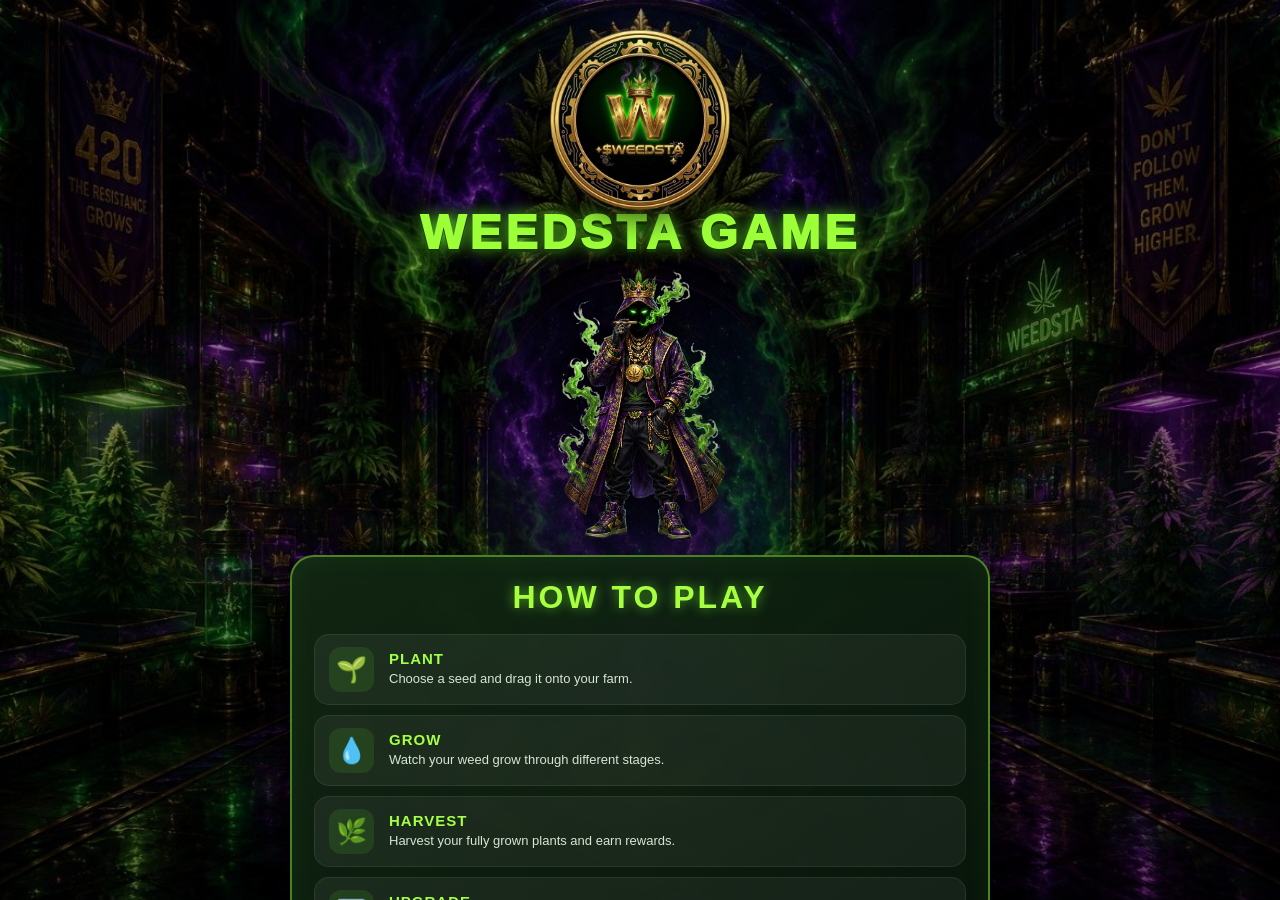
<file: index.html>
<!DOCTYPE html>
<html lang="en">
<head>
    <meta charset="UTF-8">
    <meta name="viewport" content="width=device-width, initial-scale=1.0">
    <title>Weedsta Game</title>
    <link rel="stylesheet" href="style.css">
</head>

<body>

    <div class="start-screen">

        <!-- Background -->
        <div class="background"></div>

        <!-- Dark overlay -->
        <div class="overlay"></div>

        <!-- Main content -->
        <main class="content">

            <!-- Game logo -->
            <img src="logo.png" class="logo" alt="Weedsta">

            <!-- Game title -->
            <h1>WEEDSTA GAME</h1>

            <!-- Character -->
            <img src="character.png" class="character" alt="Weedsta Character">

            <!-- How to play -->
            <section class="how-to-play">

                <h2>HOW TO PLAY</h2>

                <div class="instructions">

                    <div class="instruction">
                        <span>🌱</span>
                        <div>
                            <strong>PLANT</strong>
                            <p>Choose a seed and drag it onto your farm.</p>
                        </div>
                    </div>

                    <div class="instruction">
                        <span>💧</span>
                        <div>
                            <strong>GROW</strong>
                            <p>Watch your weed grow through different stages.</p>
                        </div>
                    </div>

                    <div class="instruction">
                        <span>🌿</span>
                        <div>
                            <strong>HARVEST</strong>
                            <p>Harvest your fully grown plants and earn rewards.</p>
                        </div>
                    </div>

                    <div class="instruction">
                        <span>⬆️</span>
                        <div>
                            <strong>UPGRADE</strong>
                            <p>Upgrade your equipment, seeds and farm.</p>
                        </div>
                    </div>

                    <div class="instruction">
                        <span>🗺️</span>
                        <div>
                            <strong>EXPAND</strong>
                            <p>Unlock bigger farms with more space to grow.</p>
                        </div>
                    </div>

                </div>

            </section>

            <!-- Start button -->
            <button id="startButton" class="start-button">
                <img src="startbutton.png" alt="START">
            </button>

        </main>

    </div>

    <script src="script.js"></script>
</body>
</html>
</file>
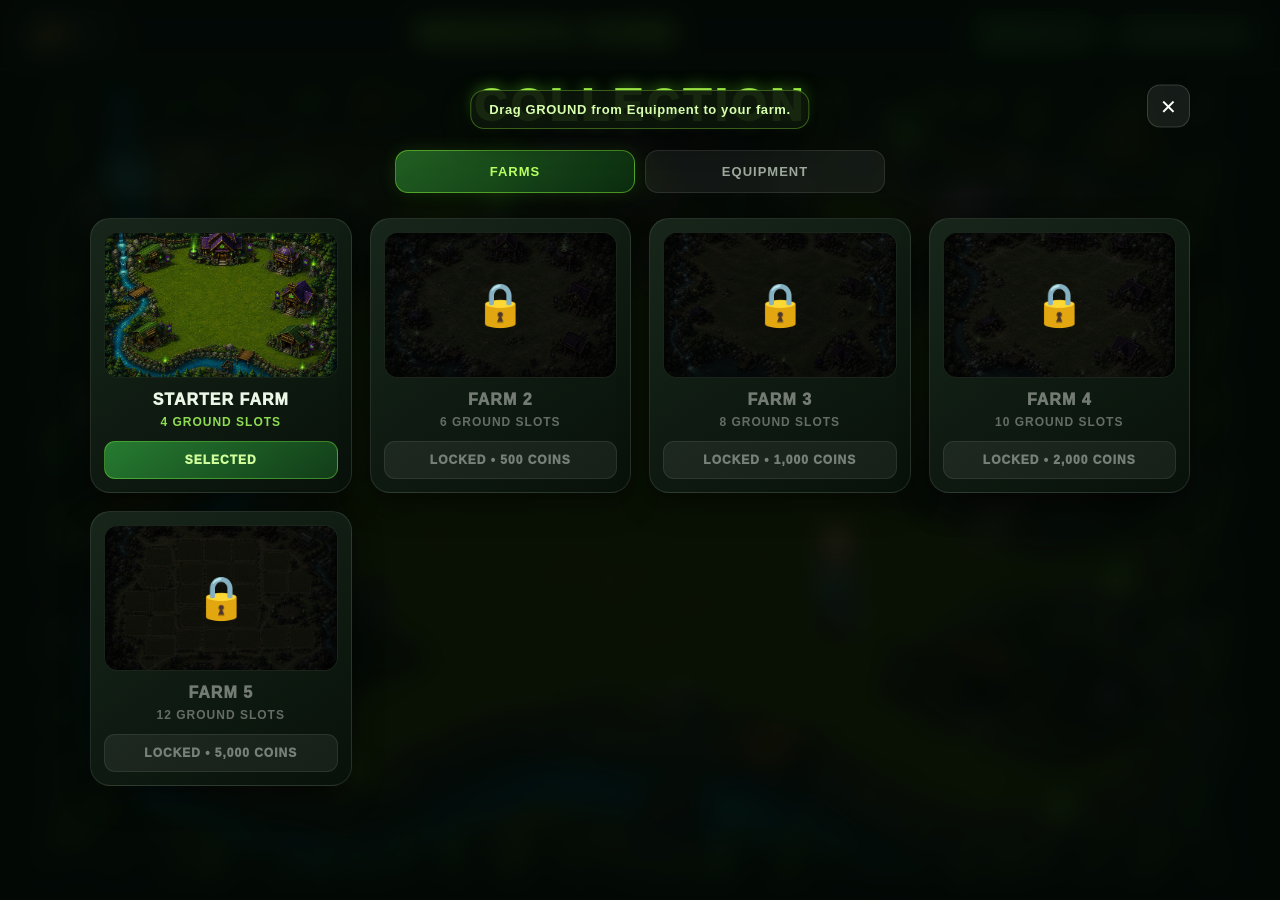
<file: game.html>
<!DOCTYPE html>
<html lang="en">
<head>
    <meta charset="UTF-8">
    <meta name="viewport" content="width=device-width, initial-scale=1.0">
    <title>Weedsta Game</title>

    <link rel="stylesheet" href="game.css">
</head>

<body>

    <div class="game">

        <!-- TOP BAR -->
        <header class="game-topbar">

            <div class="player-money">
                <span>💰</span>
                <span id="money">0</span>
            </div>

            <div class="farm-title">
                WEEDSTA FARM
            </div>

            <div class="topbar-actions">
                <button class="collection-button" id="collectionButton">
                    COLLECTION
                </button>

                <button class="leaderboard-button" id="leaderboardButton">
                    LEADERBOARD
                </button>
            </div>

        </header>

        <div id="seedSelectionBanner" class="seed-selection-banner hidden">
            <span>Choose a ground to plant your seed</span>
            <button id="cancelSeedSelection" class="seed-cancel-button" type="button">
                Cancel
            </button>
        </div>


        <!-- FARM AREA -->

        <main class="farm-area">

            <div class="farm-wrapper" id="farmWrapper">

                <img
                    id="farmImage"
                    class="farm-image"
                    src="farm1.png"
                    alt="Farm"
                >

                <div class="farm-decorations" aria-hidden="true">
                    <span class="farm-firefly firefly-one"></span>
                    <span class="farm-firefly firefly-two"></span>
                    <span class="farm-firefly firefly-three"></span>
                    <div class="farmer-character">
                        <span class="farmer-shadow"></span>
                        <span class="farmer-tool"></span>
                        <span class="farmer-leg farmer-leg-left"></span>
                        <span class="farmer-leg farmer-leg-right"></span>
                        <span class="farmer-boot farmer-boot-left"></span>
                        <span class="farmer-boot farmer-boot-right"></span>
                        <span class="farmer-body"></span>
                        <span class="farmer-overalls"></span>
                        <span class="farmer-arm farmer-arm-left"></span>
                        <span class="farmer-arm farmer-arm-right"></span>
                        <span class="farmer-head">
                            <span class="farmer-face"></span>
                        </span>
                        <span class="farmer-hat"></span>
                    </div>
                </div>

                <!-- Grounds will be created here by JavaScript -->

                <div
                    id="groundLayer"
                    class="ground-layer">
                </div>

            </div>

        </main>


        <!-- COLLECTION PANEL -->

        <section
            id="collectionPanel"
            class="collection-panel hidden">

            <div class="collection-header">

                <h1>COLLECTION</h1>

                <button
                    id="closeCollection"
                    class="close-button">
                    ✕
                </button>

            </div>


            <!-- COLLECTION TABS -->

            <div class="collection-tabs">

                <button
                    class="collection-tab active"
                    data-section="farms">
                    FARMS
                </button>

                <button
                    class="collection-tab"
                    data-section="equipment">
                    EQUIPMENT
                </button>

            </div>


            <!-- FARM COLLECTION -->

            <div
                id="farmsSection"
                class="collection-section">

                <div class="collection-grid">


                    <!-- FARM 1 -->

                    <div
                        class="collection-card unlocked"
                        data-farm="1">

                        <div class="farm-preview">
                            <img src="farm1.png" alt="Farm 1">
                        </div>

                        <h2>STARTER FARM</h2>

                        <p class="farm-capacity">
                            4 GROUND SLOTS
                        </p>

                        <button class="farm-select">
                            SELECT
                        </button>

                    </div>


                    <!-- FARM 2 -->

                    <div
                        class="collection-card locked"
                        data-farm="2">

                        <div class="farm-preview">
                            <img src="farm2.png" alt="Farm 2">
                            <div class="lock-overlay">🔒</div>
                        </div>

                        <h2>FARM 2</h2>

                        <p class="farm-capacity">
                            6 GROUND SLOTS
                        </p>

                        <button class="farm-select">
                            LOCKED
                        </button>

                    </div>


                    <!-- FARM 3 -->

                    <div
                        class="collection-card locked"
                        data-farm="3">

                        <div class="farm-preview">
                            <img src="farm3.png" alt="Farm 3">
                            <div class="lock-overlay">🔒</div>
                        </div>

                        <h2>FARM 3</h2>

                        <p class="farm-capacity">
                            8 GROUND SLOTS
                        </p>

                        <button class="farm-select">
                            LOCKED
                        </button>

                    </div>


                    <!-- FARM 4 -->

                    <div
                        class="collection-card locked"
                        data-farm="4">

                        <div class="farm-preview">
                            <img src="farm4.png" alt="Farm 4">
                            <div class="lock-overlay">🔒</div>
                        </div>

                        <h2>FARM 4</h2>

                        <p class="farm-capacity">
                            10 GROUND SLOTS
                        </p>

                        <button class="farm-select">
                            LOCKED
                        </button>

                    </div>


                    <!-- FARM 5 -->

                    <div
                        class="collection-card locked"
                        data-farm="5">

                        <div class="farm-preview">
                            <img src="farm5.png" alt="Farm 5">
                            <div class="lock-overlay">🔒</div>
                        </div>

                        <h2>FARM 5</h2>

                        <p class="farm-capacity">
                            12 GROUND SLOTS
                        </p>

                        <button class="farm-select">
                            LOCKED
                        </button>

                    </div>

                </div>

            </div>


            <!-- EQUIPMENT COLLECTION -->

            <div
                id="equipmentSection"
                class="collection-section hidden">

                <div class="empty-collection">

                    <div class="empty-icon">
                        ⚒️
                    </div>

                    <h2>EQUIPMENT</h2>

                    <p>
                        Equipment upgrades coming soon.
                    </p>

                </div>

            </div>

        </section>

        <section id="leaderboardPanel" class="leaderboard-panel hidden">
            <div class="leaderboard-card">
                <div class="leaderboard-header">
                    <h2>LEADERBOARD</h2>
                    <button id="closeLeaderboard" class="close-button" type="button">
                        ✕
                    </button>
                </div>

                <div id="leaderboardPrompt" class="leaderboard-prompt">
                    <h3>JOIN THE LEADERBOARD</h3>
                    <p>Choose your name and compete with other Weedsta farmers.</p>

                    <form id="leaderboardNameForm" class="leaderboard-name-form">
                        <label for="playerNameInput">Enter your player name</label>
                        <input id="playerNameInput" type="text" maxlength="16" placeholder="Enter your player name">
                        <button type="submit">SAVE NAME</button>
                    </form>
                </div>

                <div id="leaderboardContent" class="leaderboard-content hidden">
                    <div id="leaderboardMeta" class="leaderboard-meta"></div>

                    <div class="leaderboard-table">
                        <div class="leaderboard-row leaderboard-head">
                            <span>RANK</span>
                            <span>PLAYER</span>
                            <span>COINS</span>
                        </div>
                        <div id="leaderboardRows" class="leaderboard-rows"></div>
                    </div>
                </div>
            </div>
        </section>

    </div>


    <script src="game.js"></script>

</body>
</html>
</file>
<file: style.css>
* {
    margin: 0;
    padding: 0;
    box-sizing: border-box;
}

html,
body {
    width: 100%;
    height: 100%;
    overflow: hidden;
    font-family: Arial, Helvetica, sans-serif;
}

body {
    background: #07130a;
}

/* Main screen */

.start-screen {
    position: relative;
    width: 100vw;
    height: 100vh;
    overflow-y: auto;
    overflow-x: hidden;
}

/* Farm background */

.background {
    position: fixed;
    inset: 0;

    background-image: url("home.png");
    background-size: cover;
    background-position: center;
    background-repeat: no-repeat;

    transform: scale(1.03);
}

/* Darkens the background so the UI stands out */

.overlay {
    position: fixed;
    inset: 0;

    background:
        linear-gradient(
            to bottom,
            rgba(0, 0, 0, 0.35),
            rgba(0, 0, 0, 0.55)
        );

    pointer-events: none;
}

/* Content */

.content {
    position: relative;
    z-index: 2;

    width: min(700px, 94vw);

    margin: 0 auto;

    padding: 30px 0 60px;

    display: flex;
    flex-direction: column;
    align-items: center;
}

/* Logo */

.logo {
    width: min(430px, 80vw);
    max-height: 180px;
    object-fit: contain;

    filter: drop-shadow(0 8px 15px rgba(0, 0, 0, 0.7));

    animation: logoFloat 3s ease-in-out infinite;
}

/* WEEDSTA GAME text */

h1 {
    margin-top: -5px;

    font-size: clamp(24px, 5vw, 48px);

    font-weight: 1000;

    letter-spacing: 4px;

    color: #9cff38;

    text-align: center;

    text-shadow:
        0 3px 0 #183b08,
        0 0 15px rgba(112, 255, 44, 0.8),
        0 5px 20px black;
}

/* Character */

.character {
    width: min(280px, 55vw);
    height: 280px;

    object-fit: contain;

    margin-top: 5px;

    filter: drop-shadow(0 12px 20px rgba(0, 0, 0, 0.8));

    animation: characterFloat 3s ease-in-out infinite;
}

/* How to play box */

.how-to-play {
    width: 100%;

    margin-top: 10px;

    padding: 22px;

    border-radius: 24px;

    background:
        linear-gradient(
            145deg,
            rgba(18, 39, 19, 0.94),
            rgba(7, 20, 10, 0.94)
        );

    border: 2px solid rgba(153, 255, 64, 0.45);

    box-shadow:
        0 15px 40px rgba(0, 0, 0, 0.65),
        inset 0 0 30px rgba(104, 255, 37, 0.06);

    backdrop-filter: blur(8px);
}

.how-to-play h2 {
    text-align: center;

    font-size: clamp(22px, 4vw, 32px);

    color: #a7ff3f;

    letter-spacing: 3px;

    margin-bottom: 18px;

    text-shadow: 0 0 12px rgba(119, 255, 50, 0.6);
}

/* Instructions */

.instructions {
    display: flex;
    flex-direction: column;
    gap: 10px;
}

.instruction {
    display: flex;
    align-items: center;

    gap: 15px;

    padding: 12px 14px;

    border-radius: 15px;

    background: rgba(255, 255, 255, 0.055);

    border: 1px solid rgba(255, 255, 255, 0.08);
}

.instruction > span {
    width: 45px;
    height: 45px;

    display: flex;
    align-items: center;
    justify-content: center;

    flex-shrink: 0;

    font-size: 25px;

    border-radius: 12px;

    background: rgba(117, 255, 50, 0.1);
}

.instruction strong {
    display: block;

    color: #a5ff45;

    font-size: 15px;

    letter-spacing: 1px;

    margin-bottom: 3px;
}

.instruction p {
    color: #d7e5d3;

    font-size: 13px;

    line-height: 1.4;
}

/* Start button */

.start-button {
    border: none;
    background: transparent;

    cursor: pointer;

    width: min(350px, 75vw);

    margin-top: 25px;

    padding: 0;

    transition: transform 0.15s ease;
}

.start-button img {
    width: 100%;

    display: block;

    filter:
        drop-shadow(0 10px 15px rgba(0, 0, 0, 0.7))
        drop-shadow(0 0 12px rgba(111, 255, 40, 0.35));
}

.start-button:hover {
    transform: scale(1.05);
}

.start-button:active {
    transform: scale(0.94);
}

/* Animations */

@keyframes logoFloat {
    0%, 100% {
        transform: translateY(0);
    }

    50% {
        transform: translateY(-5px);
    }
}

@keyframes characterFloat {
    0%, 100% {
        transform: translateY(0);
    }

    50% {
        transform: translateY(-8px);
    }
}

/* Mobile */

@media (max-width: 600px) {

    .content {
        padding-top: 20px;
        padding-bottom: 40px;
    }

    .character {
        height: 220px;
    }

    .how-to-play {
        padding: 16px;
    }

    .instruction {
        padding: 10px;
    }

    .instruction p {
        font-size: 12px;
    }

    .start-button {
        margin-top: 20px;
    }
}
</file>
<file: game.css>
* {
    margin: 0;
    padding: 0;
    box-sizing: border-box;
}

html,
body {
    width: 100%;
    height: 100%;
    overflow: hidden;
    font-family: Arial, Helvetica, sans-serif;
    background: #071108;
    color: white;
}

button {
    font-family: inherit;
    cursor: pointer;
    -webkit-tap-highlight-color: transparent;
    outline: none;
}

button:focus,
button:active,
.ground-object:focus,
.ground-object:active,
.equipment-item:focus,
.equipment-item:active {
    outline: none;
    box-shadow: none;
}

/* =========================
   MAIN GAME
========================= */

.game {
    position: relative;
    width: 100vw;
    height: 100vh;
    overflow: hidden;
    background: #071108;
}

/* =========================
   TOP BAR
========================= */

.game-topbar {
    position: absolute;
    z-index: 50;

    top: 0;
    left: 0;

    width: 100%;

    height: 70px;

    display: grid;
    grid-template-columns: auto minmax(0, 1fr) auto;
    align-items: center;
    gap: 16px;

    padding: 10px 18px;

    background: rgba(8, 15, 9, 0.92);

    border-bottom: 2px solid rgba(145, 255, 58, 0.25);

    box-shadow:
        0 5px 20px rgba(0, 0, 0, 0.45);

    backdrop-filter: blur(10px);
}

/* Coin */

.player-money {
    display: flex;
    align-items: center;
    gap: 8px;

    min-width: 100px;

    padding: 9px 15px;

    border-radius: 15px;

    background: rgba(255, 255, 255, 0.07);

    border: 1px solid rgba(165, 255, 65, 0.25);

    color: #ffd84d;

    font-size: 18px;
    font-weight: 900;

    box-shadow:
        inset 0 0 15px rgba(120, 255, 50, 0.04);
}

.player-money span:first-child {
    font-size: 21px;
}

#money {
    color: #ffe36b;
}

/* Game title */

.farm-title {
    grid-column: 2;
    justify-self: center;
    white-space: nowrap;

    color: #a7ff45;

    font-size: clamp(18px, 3vw, 28px);

    font-weight: 1000;

    letter-spacing: 3px;

    text-shadow:
        0 0 12px rgba(111, 255, 45, 0.65),
        0 3px 5px black;
}

/* Collection button */

.collection-button {
    padding: 11px 17px;

    border-radius: 13px;

    border: 1px solid rgba(161, 255, 73, 0.45);

    background:
        linear-gradient(
            145deg,
            #1b5720,
            #0b2c11
        );

    color: #c8ff82;

    font-size: 13px;
    font-weight: 900;

    letter-spacing: 1px;

    box-shadow:
        0 5px 15px rgba(0, 0, 0, 0.35);

    transition: 0.15s ease;
}

.collection-button:hover {
    transform: translateY(-2px);

    box-shadow:
        0 0 18px rgba(105, 255, 45, 0.25);
}

.collection-button:active {
    transform: scale(0.94);
}

/* =========================
   FARM AREA
========================= */

.farm-area {
    position: absolute;

    top: 70px;
    left: 0;

    width: 100%;
    height: calc(100% - 70px);

    display: flex;
    align-items: center;
    justify-content: center;

    overflow: hidden;

    background:
        radial-gradient(
            circle at center,
            rgba(53, 111, 39, 0.18),
            transparent 65%
        );
}

.farm-wrapper {
    position: relative;

    width: min(1200px, 100vw);

    user-select: none;
}

.farm-image {
    display: block;

    width: 100%;

    height: auto;

    pointer-events: none;

    user-select: none;

    filter:
        saturate(1.05)
        brightness(0.95);

    box-shadow:
        0 0 50px rgba(0, 0, 0, 0.65);
}

.farm-decorations {
    position: absolute;
    z-index: 1;
    inset: 0;
    overflow: hidden;
    pointer-events: none;
}

.farmer-character {
    position: absolute;
    left: 63%;
    top: 54%;
    width: 76px;
    height: 120px;
    filter: drop-shadow(0 5px 5px rgba(0, 0, 0, 0.65));
    animation: farmerIdle 3.6s ease-in-out infinite;
}

.farmer-shadow,
.farmer-head,
.farmer-face,
.farmer-hat,
.farmer-body,
.farmer-overalls,
.farmer-arm,
.farmer-leg,
.farmer-boot,
.farmer-tool {
    position: absolute;
    display: block;
}

.farmer-shadow {
    left: 14px;
    bottom: 2px;
    width: 48px;
    height: 10px;
    border-radius: 50%;
    background: rgba(8, 14, 7, 0.65);
    filter: blur(2px);
}

.farmer-leg {
    top: 79px;
    width: 13px;
    height: 25px;
    border: 2px solid #282e2a;
    border-radius: 5px 5px 3px 3px;
    background: linear-gradient(90deg, #344c56, #637780 55%, #344c56);
}

.farmer-leg-left { left: 25px; }
.farmer-leg-right { left: 41px; }

.farmer-boot {
    bottom: 5px;
    width: 20px;
    height: 11px;
    border: 2px solid #32251a;
    border-radius: 5px 8px 4px 4px;
    background: linear-gradient(180deg, #9a6536, #54371f);
}

.farmer-boot-left { left: 19px; }
.farmer-boot-right { left: 38px; }

.farmer-body {
    left: 20px;
    top: 43px;
    width: 39px;
    height: 40px;
    border: 2px solid #263b25;
    border-radius: 13px 13px 8px 8px;
    background: linear-gradient(110deg, #315f38, #77a64b 52%, #315f38);
}

.farmer-overalls {
    left: 27px;
    top: 58px;
    width: 25px;
    height: 26px;
    border: 2px solid #293a3e;
    border-radius: 6px 6px 4px 4px;
    background: linear-gradient(90deg, #405b61, #7b9290 52%, #405b61);
}

.farmer-overalls::before,
.farmer-overalls::after {
    content: "";
    position: absolute;
    top: -12px;
    width: 5px;
    height: 16px;
    border: 1px solid #293a3e;
    border-radius: 3px;
    background: #657c7a;
}

.farmer-overalls::before { left: 2px; transform: rotate(-8deg); }
.farmer-overalls::after { right: 2px; transform: rotate(8deg); }

.farmer-arm {
    top: 49px;
    width: 12px;
    height: 30px;
    border: 2px solid #263b25;
    border-radius: 8px;
    background: linear-gradient(90deg, #315f38, #77a64b);
}

.farmer-arm-left {
    left: 12px;
    transform: rotate(14deg);
}

.farmer-arm-right {
    left: 54px;
    transform: rotate(-15deg);
}

.farmer-head {
    z-index: 3;
    left: 23px;
    top: 16px;
    width: 34px;
    height: 34px;
    overflow: hidden;
    border: 2px solid #5c3826;
    border-radius: 45% 45% 48% 48%;
    background: linear-gradient(110deg, #b8784e, #efbd83 55%, #b8784e);
}

.farmer-face {
    inset: 9px 4px 0;
}

.farmer-face::before {
    content: "";
    position: absolute;
    left: 3px;
    top: 3px;
    width: 4px;
    height: 3px;
    border-radius: 50%;
    background: #34231d;
    box-shadow: 12px 0 #34231d;
}

.farmer-face::after {
    content: "";
    position: absolute;
    left: 5px;
    bottom: -2px;
    width: 16px;
    height: 13px;
    border-radius: 4px 4px 10px 10px;
    background: linear-gradient(90deg, #6d422c, #a96c40, #6d422c);
}

.farmer-hat {
    z-index: 4;
    left: 13px;
    top: 11px;
    width: 53px;
    height: 9px;
    border: 2px solid #67431e;
    border-radius: 50%;
    background: linear-gradient(180deg, #f1cf76, #b98837);
}

.farmer-hat::before {
    content: "";
    position: absolute;
    left: 12px;
    top: -10px;
    width: 24px;
    height: 13px;
    border: 2px solid #67431e;
    border-bottom: 3px solid #7d5525;
    border-radius: 12px 12px 2px 2px;
    background: repeating-linear-gradient(0deg, #c89b48 0 3px, #e9c76d 3px 5px);
}

.farmer-tool {
    z-index: 2;
    left: 65px;
    top: 52px;
    width: 5px;
    height: 58px;
    transform: rotate(13deg);
    transform-origin: top center;
    border: 1px solid #49311d;
    border-radius: 3px;
    background: linear-gradient(90deg, #704829, #bb8750, #704829);
}

.farmer-tool::after {
    content: "";
    position: absolute;
    left: -7px;
    bottom: -5px;
    width: 15px;
    height: 12px;
    border: 2px solid #333d3b;
    border-radius: 3px 3px 8px 8px;
    background: linear-gradient(135deg, #aebdb5, #52635f);
}

.farm-firefly {
    position: absolute;
    width: 5px;
    height: 5px;
    border-radius: 50%;
    background: #dfff86;
    box-shadow: 0 0 7px 3px rgba(202, 255, 113, 0.45);
    animation: fireflyGlow 3.4s ease-in-out infinite;
}

.firefly-one { left: 34%; top: 35%; }
.firefly-two { left: 82%; top: 49%; animation-delay: 1.1s; }
.firefly-three { left: 52%; top: 78%; animation-delay: 2s; }

@keyframes farmerIdle {
    0%, 100% { translate: 0 0; }
    50% { translate: 0 -2px; }
}

@keyframes fireflyGlow {
    0%, 100% { opacity: 0.18; scale: 0.75; }
    50% { opacity: 0.95; scale: 1.2; }
}

/* Layer above farm image */

.ground-layer {
    position: absolute;
    z-index: 2;

    inset: 0;

    pointer-events: none;
}

/* =========================
   GROUND OBJECTS
========================= */

.ground-object {
    position: absolute;

    width: 130px;

    cursor: grab;

    pointer-events: auto;

    user-select: none;

    touch-action: none;

    transition:
        transform 0.15s ease,
        filter 0.15s ease;
}

.ground-object img {
    width: 100%;

    display: block;

    pointer-events: none;

    user-select: none;

    filter:
        drop-shadow(0 8px 8px rgba(0, 0, 0, 0.55));
}

.ground-object img.ground-base {
    filter:
        brightness(0.82)
        contrast(1.18)
        drop-shadow(0 0 2px rgba(12, 8, 4, 0.95))
        drop-shadow(0 8px 8px rgba(0, 0, 0, 0.65));
}

.ground-object:hover {
    transform: scale(1.03);
}

.ground-object.dragging {
    cursor: grabbing;

    z-index: 100;

    transform: scale(1.08);

    filter:
        drop-shadow(0 12px 20px rgba(0, 0, 0, 0.75));
}

/* =========================
   COLLECTION PANEL
========================= */

.collection-panel {
    position: absolute;

    z-index: 100;

    inset: 0;

    padding: 80px 20px 25px;

    overflow-y: auto;

    background:
        rgba(3, 9, 5, 0.88);

    backdrop-filter: blur(12px);

    animation: panelIn 0.2s ease;
}

.collection-panel.hidden {
    display: none;
}

@keyframes panelIn {
    from {
        opacity: 0;
        transform: scale(0.98);
    }

    to {
        opacity: 1;
        transform: scale(1);
    }
}

/* Collection header */

.collection-header {
    width: min(1100px, 100%);

    margin: 0 auto 18px;

    display: flex;

    align-items: center;

    justify-content: center;

    position: relative;
}

.collection-header h1 {
    color: #aaff4c;

    font-size: clamp(28px, 5vw, 45px);

    font-weight: 1000;

    letter-spacing: 4px;

    text-shadow:
        0 0 15px rgba(117, 255, 45, 0.55),
        0 4px 5px black;
}

/* Close */

.close-button {
    position: absolute;

    right: 0;

    top: 50%;

    transform: translateY(-50%);

    width: 43px;
    height: 43px;

    border-radius: 13px;

    border: 1px solid rgba(255, 255, 255, 0.15);

    background: rgba(255, 255, 255, 0.08);

    color: white;

    font-size: 20px;

    transition: 0.15s ease;
}

.close-button:hover {
    background: rgba(255, 70, 70, 0.25);

    transform:
        translateY(-50%)
        scale(1.05);
}

/* =========================
   COLLECTION TABS
========================= */

.collection-tabs {
    width: min(700px, 100%);

    margin: 0 auto 25px;

    display: flex;

    justify-content: center;

    gap: 10px;
}

.collection-tab {
    flex: 1;

    max-width: 240px;

    padding: 13px;

    border-radius: 13px;

    border: 1px solid rgba(255, 255, 255, 0.1);

    background: rgba(255, 255, 255, 0.06);

    color: #9ca99b;

    font-size: 13px;

    font-weight: 900;

    letter-spacing: 1px;

    transition: 0.15s ease;
}

.collection-tab.active {
    color: #b8ff63;

    background:
        linear-gradient(
            145deg,
            rgba(42, 117, 42, 0.8),
            rgba(11, 48, 16, 0.9)
        );

    border-color: rgba(142, 255, 57, 0.45);

    box-shadow:
        0 0 18px rgba(103, 255, 45, 0.12);
}

/* =========================
   COLLECTION GRID
========================= */

.collection-section {
    width: min(1100px, 100%);

    margin: 0 auto;
}

.collection-section.hidden {
    display: none;
}

.collection-grid {
    display: grid;

    grid-template-columns:
        repeat(auto-fit, minmax(220px, 1fr));

    gap: 18px;
}

/* =========================
   COLLECTION CARD
========================= */

.collection-card {
    position: relative;

    overflow: hidden;

    padding: 13px;

    border-radius: 20px;

    background:
        linear-gradient(
            145deg,
            rgba(24, 39, 27, 0.96),
            rgba(8, 18, 10, 0.96)
        );

    border: 1px solid rgba(255, 255, 255, 0.1);

    box-shadow:
        0 12px 30px rgba(0, 0, 0, 0.45);

    transition:
        transform 0.18s ease,
        border-color 0.18s ease;
}

.collection-card.unlocked:hover {
    transform: translateY(-4px);

    border-color:
        rgba(142, 255, 57, 0.5);
}

/* Farm preview */

.farm-preview {
    position: relative;

    width: 100%;

    aspect-ratio: 16 / 10;

    overflow: hidden;

    border-radius: 14px;

    background: #071108;

    border: 1px solid rgba(255, 255, 255, 0.08);
}

.farm-preview img {
    width: 100%;
    height: 100%;

    object-fit: cover;

    display: block;
}

/* =========================
   LOCKED FARM
========================= */

.collection-card.locked .farm-preview img {
    filter:
        brightness(0.25)
        saturate(0.4);
}

.lock-overlay {
    position: absolute;

    inset: 0;

    display: flex;

    align-items: center;

    justify-content: center;

    font-size: 42px;

    background:
        rgba(0, 0, 0, 0.22);
}

.collection-card.locked h2 {
    color: #737b73;
}

.collection-card.locked .farm-capacity {
    color: #656c66;
}

/* Card title */

.collection-card h2 {
    margin-top: 13px;

    text-align: center;

    color: #ecf7e8;

    font-size: 16px;

    font-weight: 1000;

    letter-spacing: 1px;
}

/* Capacity */

.farm-capacity {
    margin-top: 6px;

    text-align: center;

    color: #8fdc52;

    font-size: 12px;

    font-weight: 800;

    letter-spacing: 1px;
}

/* Farm button */

.farm-select {
    width: 100%;

    margin-top: 12px;

    padding: 11px;

    border-radius: 11px;

    border: 1px solid rgba(131, 255, 63, 0.35);

    background:
        linear-gradient(
            145deg,
            #267b31,
            #123d18
        );

    color: #d0ff9b;

    font-size: 12px;

    font-weight: 1000;

    letter-spacing: 1px;
}

.collection-card.locked .farm-select {
    border-color: rgba(255, 255, 255, 0.08);

    background: rgba(255, 255, 255, 0.06);

    color: #777f78;

    cursor: not-allowed;
}

/* =========================
   LEADERBOARD
========================= */

.leaderboard-button {
    padding: 11px 17px;
    border-radius: 13px;
    border: 1px solid rgba(161, 255, 73, 0.45);
    background: linear-gradient(145deg, #183f1f, #0b2614);
    color: #d9ffae;
    font-size: 13px;
    font-weight: 900;
    letter-spacing: 1px;
    box-shadow: 0 5px 15px rgba(0, 0, 0, 0.35);
}

.leaderboard-panel {
    position: absolute;
    inset: 0;
    z-index: 110;
    display: flex;
    align-items: center;
    justify-content: center;
    padding: 80px 18px 26px;
    background: rgba(2, 7, 4, 0.8);
    backdrop-filter: blur(10px);
}

.leaderboard-panel.hidden {
    display: none;
}

.leaderboard-card {
    width: min(700px, 100%);
    border-radius: 24px;
    background: linear-gradient(145deg, rgba(20, 38, 20, 0.98), rgba(9, 18, 10, 0.98));
    border: 1px solid rgba(163, 255, 89, 0.35);
    box-shadow: 0 20px 40px rgba(0, 0, 0, 0.38);
    padding: 18px 18px 20px;
}

.leaderboard-header {
    position: relative;
    display: flex;
    align-items: center;
    justify-content: center;
    margin-bottom: 18px;
}

.leaderboard-header h2 {
    color: #c7ff72;
    font-size: clamp(26px, 4vw, 40px);
    font-weight: 1000;
    letter-spacing: 3px;
    text-shadow: 0 0 14px rgba(123, 255, 77, 0.5);
}

.leaderboard-prompt,
.leaderboard-content {
    display: block;
}

.leaderboard-prompt.hidden,
.leaderboard-content.hidden {
    display: none;
}

.leaderboard-prompt h3 {
    color: #ebffd6;
    font-size: clamp(20px, 3vw, 28px);
    text-align: center;
    margin-bottom: 8px;
}

.leaderboard-prompt p {
    text-align: center;
    color: #b5c5b0;
    margin-bottom: 18px;
    line-height: 1.5;
}

.leaderboard-name-form {
    display: flex;
    flex-direction: column;
    gap: 10px;
}

.leaderboard-name-form label {
    color: #dfffb3;
    font-size: 12px;
    font-weight: 900;
    letter-spacing: 1px;
    text-transform: uppercase;
}

.leaderboard-name-form input {
    width: 100%;
    padding: 13px 14px;
    border-radius: 12px;
    border: 1px solid rgba(158, 255, 86, 0.35);
    background: rgba(255, 255, 255, 0.04);
    color: white;
    font-size: 16px;
}

.leaderboard-name-form button {
    padding: 12px 16px;
    border-radius: 12px;
    border: 1px solid rgba(158, 255, 86, 0.4);
    background: linear-gradient(145deg, #2c8f39, #163d1f);
    color: #ebffc7;
    font-size: 12px;
    font-weight: 900;
    letter-spacing: 1px;
}

.leaderboard-meta {
    display: flex;
    justify-content: space-between;
    gap: 10px;
    flex-wrap: wrap;
    padding: 12px 14px;
    border-radius: 12px;
    background: rgba(255, 255, 255, 0.04);
    border: 1px solid rgba(163, 255, 89, 0.2);
    margin-bottom: 16px;
    color: #d8ffb8;
    font-size: 12px;
    font-weight: 900;
    letter-spacing: 1px;
    text-transform: uppercase;
}

.leaderboard-table {
    display: flex;
    flex-direction: column;
    gap: 8px;
}

.leaderboard-row {
    display: grid;
    grid-template-columns: 70px 1fr 130px;
    gap: 10px;
    align-items: center;
    padding: 12px 10px;
    border-radius: 12px;
    background: rgba(255, 255, 255, 0.03);
    border: 1px solid rgba(255, 255, 255, 0.08);
    color: #edf7d8;
    font-size: 12px;
    font-weight: 900;
}

.leaderboard-head {
    color: #a7ff5d;
    background: rgba(123, 255, 77, 0.04);
    border-color: rgba(123, 255, 77, 0.18);
    text-transform: uppercase;
    letter-spacing: 1px;
}

.leaderboard-row-current {
    background: rgba(130, 255, 62, 0.14);
    border-color: rgba(130, 255, 62, 0.42);
}

.leaderboard-empty {
    text-align: center;
    padding: 18px 8px;
    color: #c0d2b8;
}

.leaderboard-empty p {
    font-weight: 900;
    color: #d6ff9e;
    margin-bottom: 4px;
}

/* =========================
   EMPTY EQUIPMENT
========================= */

.empty-collection {
    min-height: 350px;

    display: flex;

    flex-direction: column;

    align-items: center;

    justify-content: center;

    text-align: center;

    border-radius: 25px;

    background:
        rgba(255, 255, 255, 0.035);

    border:
        1px dashed rgba(145, 255, 65, 0.2);
}

.empty-icon {
    font-size: 60px;

    opacity: 0.6;

    margin-bottom: 15px;
}

.empty-collection h2 {
    color: #a9ff55;

    letter-spacing: 2px;
}

.empty-collection p {
    margin-top: 8px;

    color: #879287;

    font-size: 14px;
}

/* =========================
   EQUIPMENT ITEMS
========================= */

.equipment-grid {
    width: min(1000px, 100%);

    margin: 0 auto;

    display: grid;

    grid-template-columns:
        repeat(auto-fit, minmax(220px, 1fr));

    gap: 18px;
}

.equipment-item {
    position: relative;

    padding: 16px;

    border-radius: 20px;

    background:
        linear-gradient(
            145deg,
            rgba(28, 42, 29, 0.98),
            rgba(9, 19, 11, 0.98)
        );

    border: 1px solid rgba(157, 255, 71, 0.24);

    box-shadow:
        0 12px 28px rgba(0, 0, 0, 0.42);

    text-align: center;

    cursor: grab;

    transition:
        transform 0.16s ease,
        border-color 0.16s ease;
}

.equipment-item:hover {
    transform: translateY(-4px);

    border-color: rgba(157, 255, 71, 0.6);
}

.equipment-item:active {
    cursor: grabbing;
}

.equipment-preview {
    width: 100%;

    height: 132px;

    display: flex;

    align-items: center;

    justify-content: center;

    border-radius: 14px;

    background: rgba(0, 0, 0, 0.2);

    border: 1px solid rgba(255, 255, 255, 0.08);
}

.equipment-preview img {
    width: 78px;

    height: 78px;

    object-fit: contain;
}

.equipment-water-icon {
    width: 78px;
    height: 78px;
    display: flex;
    align-items: center;
    justify-content: center;
    border-radius: 18px;
    background: linear-gradient(145deg, rgba(84, 177, 255, 0.18), rgba(19, 52, 76, 0.5));
    border: 1px solid rgba(125, 221, 255, 0.4);
    animation: waterGlow 2.8s ease-in-out infinite;
}

.water-drop-shape,
.water-drop-mini {
    position: relative;
    width: 26px;
    height: 38px;
    display: block;
    background: linear-gradient(180deg, #77d9ff, #1e8ad8);
    border-radius: 55% 55% 65% 65% / 65% 65% 80% 80%;
    transform: rotate(35deg);
    box-shadow: 0 0 18px rgba(110, 205, 255, 0.5);
}

.water-drop-shape {
    animation: waterDropFloat 2s ease-in-out infinite;
}

.water-drop-shape::before,
.water-drop-mini::before {
    content: "";
    position: absolute;
    left: 50%;
    top: -8px;
    width: 10px;
    height: 12px;
    background: rgba(201, 238, 255, 0.8);
    border-radius: 50% 50% 0 0;
    transform: translateX(-50%);
}

.plant-water-needed {
    display: flex;
    align-items: center;
    justify-content: center;
    gap: 8px;
    padding: 6px 10px;
    border-radius: 999px;
    background: rgba(12, 43, 68, 0.82);
    border: 1px solid rgba(111, 214, 255, 0.42);
    color: #d9f6ff;
    font-size: 8px;
    font-weight: 900;
    letter-spacing: 1px;
    cursor: pointer;
}

.plant-water-needed:hover {
    background: rgba(20, 72, 106, 0.95);
    border-color: rgba(160, 235, 255, 0.8);
}

.equipment-item h2 {
    margin-top: 12px;

    color: #c8ff8c;

    font-size: 16px;

    font-weight: 1000;

    letter-spacing: 2px;
}

.equipment-item p {
    margin-top: 8px;

    color: #b6c4b6;

    font-size: 12px;

    line-height: 1.5;
}

.equipment-hint {
    display: inline-block;

    margin-top: 12px;

    padding: 6px 10px;

    border-radius: 999px;

    background: rgba(124, 255, 54, 0.08);

    color: #a7ff5d;

    font-size: 10px;

    font-weight: 900;

    letter-spacing: 1px;
}

.equipment-drag-ghost {
    position: fixed;

    z-index: 9999;

    width: 64px;

    height: 64px;

    display: flex;

    align-items: center;

    justify-content: center;

    border-radius: 16px;

    background: rgba(8, 15, 8, 0.82);

    border: 1px solid rgba(163, 255, 80, 0.5);

    box-shadow:
        0 12px 25px rgba(0, 0, 0, 0.45);

    pointer-events: none;
}

.equipment-drag-ghost img {
    width: 44px;

    height: 44px;

    object-fit: contain;
}

/* =========================
   TOAST NOTIFICATION
========================= */

.weedsta-toast {
    position: fixed;

    left: 50%;

    top: 90px;

    transform:
        translate(-50%, -20px)
        scale(0.96);

    opacity: 0;

    z-index: 150;

    max-width: min(420px, 82vw);

    padding: 11px 18px;

    border-radius: 14px;

    background:
        rgba(11, 20, 10, 0.92);

    border: 1px solid rgba(155, 255, 67, 0.32);

    box-shadow:
        0 10px 26px rgba(0, 0, 0, 0.5);

    color: #d7ffad;

    font-size: 13px;

    font-weight: 900;

    letter-spacing: 0.6px;

    text-align: center;

    transition:
        opacity 0.18s ease,
        transform 0.18s ease;
}

.weedsta-toast.show {
    opacity: 1;

    transform:
        translate(-50%, 0)
        scale(1);
}

/* =========================
   GROUND + PLANT STATES
========================= */

.ground-object {
    position: absolute;

    width: 130px;

    cursor: grab;

    pointer-events: auto;

    user-select: none;

    -webkit-tap-highlight-color: transparent;
    outline: none;
    touch-action: manipulation;

    transition:
        transform 0.15s ease,
        filter 0.15s ease,
        box-shadow 0.15s ease;
}

.ground-object img {
    width: 100%;

    display: block;

    pointer-events: none;

    user-select: none;
}

.ground-object.dragging {
    z-index: 100;

    transform: scale(1.08);
}

.ground-object.valid-placement {
    filter: drop-shadow(0 0 14px rgba(123, 255, 55, 0.9));
}

.ground-object.invalid-placement {
    filter: drop-shadow(0 0 12px rgba(255, 82, 82, 0.9));
}

.ground-object.seed-available {
    filter: drop-shadow(0 0 18px rgba(76, 255, 118, 0.9));
    transform: scale(1.04);
    box-shadow: 0 0 22px rgba(81, 255, 118, 0.35);
}

.ground-object.seed-occupied {
    opacity: 1;
}

.ground-object.seed-selected {
    filter: drop-shadow(0 0 24px rgba(131, 255, 92, 1));
    transform: scale(1.08);
    box-shadow: 0 0 28px rgba(131, 255, 92, 0.6);
}

.ground-object.watering-animation::before,
.ground-object.watering-animation::after {
    content: "";
    position: absolute;
    left: 50%;
    top: 45%;
    z-index: 5;
    pointer-events: none;
}

.ground-object.watering-animation::before {
    width: 9px;
    height: 13px;
    border-radius: 55% 55% 65% 65% / 65% 65% 80% 80%;
    background: linear-gradient(180deg, #c8f2ff, #37a9f4);
    box-shadow:
        -28px 12px 0 -2px #7bd7ff,
        26px 18px 0 -1px #54baff,
        12px -18px 0 -3px #d8f8ff,
        0 0 12px rgba(107, 213, 255, 0.9);
    animation: wateringDrops 850ms ease-out both;
}

.ground-object.watering-animation::after {
    width: 78%;
    height: 38%;
    border-radius: 50%;
    background: radial-gradient(ellipse, rgba(125, 220, 255, 0.55), rgba(76, 178, 255, 0.16) 48%, transparent 72%);
    transform: translate(-50%, -20%) scale(0.35);
    animation: wateringGlow 900ms ease-out both;
}

@keyframes waterGlow {
    0%, 100% { box-shadow: 0 0 10px rgba(95, 197, 255, 0.22); }
    50% { box-shadow: 0 0 23px rgba(95, 197, 255, 0.65); }
}

@keyframes waterDropFloat {
    0%, 100% { translate: 0 0; }
    50% { translate: 0 -5px; }
}

@keyframes wateringDrops {
    0% { opacity: 0; transform: translate(-50%, -22px) scale(0.55) rotate(35deg); }
    22% { opacity: 1; }
    100% { opacity: 0; transform: translate(-50%, 18px) scale(1) rotate(35deg); }
}

@keyframes wateringGlow {
    0% { opacity: 0; transform: translate(-50%, -20%) scale(0.35); }
    35% { opacity: 1; }
    100% { opacity: 0; transform: translate(-50%, -20%) scale(1.15); }
}

@media (prefers-reduced-motion: reduce) {
    .equipment-water-icon,
    .water-drop-shape {
        animation: none;
    }

    .ground-object.watering-animation::before,
    .ground-object.watering-animation::after {
        animation-duration: 1ms;
    }
}

.seed-selection-banner {
    position: absolute;
    top: 80px;
    left: 50%;
    transform: translateX(-50%);
    z-index: 60;
    display: flex;
    align-items: center;
    gap: 12px;
    padding: 10px 16px;
    border-radius: 14px;
    background: rgba(9, 20, 12, 0.9);
    border: 1px solid rgba(120, 255, 72, 0.4);
    color: #d9ffb1;
    font-size: 13px;
    font-weight: 900;
    letter-spacing: 0.5px;
    box-shadow: 0 8px 24px rgba(0, 0, 0, 0.35);
}

.seed-selection-banner.hidden {
    display: none;
}

.seed-cancel-button {
    border: 1px solid rgba(255, 255, 255, 0.18);
    background: rgba(255, 255, 255, 0.08);
    color: #f3ffe8;
    border-radius: 10px;
    padding: 6px 10px;
    font-size: 11px;
    font-weight: 900;
    letter-spacing: 1px;
}

.plant-wrap {
    position: absolute;

    left: 0;

    top: 0;

    width: 100%;

    height: 100%;

    display: flex;

    flex-direction: column;

    align-items: center;

    justify-content: center;

    gap: 4px;
}

.plant-image {
    width: 72%;

    height: auto;

    object-fit: contain;

    display: block;

    margin-top: 5px;
}

.plant-progress {
    width: 72%;

    height: 8px;

    overflow: hidden;

    border-radius: 999px;

    background: rgba(255, 255, 255, 0.15);

    border: 1px solid rgba(165, 255, 87, 0.2);
}

.plant-progress-fill {
    height: 100%;

    border-radius: inherit;

    background:
        linear-gradient(
            90deg,
            #68ff4d,
            #b7ff6d
        );
}

.plant-status {
    font-size: 8px;

    font-weight: 900;

    letter-spacing: 1px;

    color: #d5ff95;
}

.harvest-popup {
    position: absolute;
    left: 50%;
    top: -14px;
    transform: translateX(-50%);
    z-index: 20;
    padding: 6px 10px;
    border-radius: 999px;
    background: rgba(18, 38, 16, 0.95);
    border: 1px solid rgba(130, 255, 82, 0.6);
    color: #e6ffb8;
    font-size: 8px;
    font-weight: 900;
    letter-spacing: 1px;
    white-space: nowrap;
    box-shadow: 0 6px 14px rgba(0, 0, 0, 0.28);
    animation: harvestPulse 1.2s ease-in-out infinite;
}

.harvest-popup::after {
    content: "";
    position: absolute;
    left: 50%;
    bottom: -5px;
    transform: translateX(-50%) rotate(45deg);
    width: 8px;
    height: 8px;
    background: rgba(18, 38, 16, 0.95);
    border-right: 1px solid rgba(130, 255, 82, 0.6);
    border-bottom: 1px solid rgba(130, 255, 82, 0.6);
}

@keyframes harvestPulse {
    0%, 100% {
        transform: translateX(-50%) scale(1);
    }
    50% {
        transform: translateX(-50%) scale(1.06);
    }
}

.plant-status.ready {
    color: #ffef7a;
}

/* =========================
   MOBILE
========================= */

@media (max-width: 700px) {

    .game-topbar {
        height: 62px;

        padding: 8px 10px;

        gap: 8px;
    }

    .farm-area {
        top: 62px;

        height: calc(100% - 62px);
    }

    .player-money {
        min-width: auto;

        padding: 8px 10px;

        font-size: 15px;
    }

    .farm-title {
        font-size: 16px;

        letter-spacing: 2px;
    }

    .topbar-actions {
        gap: 6px;
    }

    .collection-button {
        padding: 9px 10px;

        font-size: 10px;
    }

    .collection-panel {
        padding: 72px 10px 20px;
    }

    .collection-grid {
        grid-template-columns:
            repeat(2, minmax(0, 1fr));

        gap: 10px;
    }

    .collection-card {
        padding: 8px;

        border-radius: 15px;
    }

    .collection-card h2 {
        font-size: 11px;

        margin-top: 8px;
    }

    .farm-capacity {
        font-size: 9px;
    }

    .farm-select {
        padding: 8px;

        margin-top: 8px;

        font-size: 9px;
    }

    .lock-overlay {
        font-size: 28px;
    }
}

@media (max-width: 400px) {

    .game-topbar {
        height: 92px;
        grid-template-columns: minmax(0, 1fr) auto;
        grid-template-rows: 1fr 1fr;
        column-gap: 8px;
        row-gap: 2px;
    }

    .farm-area {
        top: 92px;
        height: calc(100% - 92px);
    }

    .farm-title {
        grid-column: 1 / -1;
        grid-row: 1;
        font-size: 14px;
    }

    .player-money {
        grid-column: 1;
        grid-row: 2;
        justify-self: start;
    }

    .topbar-actions {
        grid-column: 2;
        grid-row: 2;
        gap: 5px;
    }

    .collection-button,
    .leaderboard-button {
        padding: 8px 7px;
        font-size: 9px;
    }

    .collection-grid {
        grid-template-columns: 1fr;
    }
}

@media (max-width: 480px) {
    .farmer-character {
        left: 72%;
        top: 38%;
        transform: scale(0.62);
        transform-origin: bottom center;
    }
}

@media (prefers-reduced-motion: reduce) {
    .farmer-character,
    .farm-firefly {
        animation: none;
    }
}
/* =========================
   GROUND COLLECTION ITEM
========================= */

.ground-collection-item {
    position: relative;

    padding: 15px;

    margin-top: 20px;

    width: 220px;

    border-radius: 18px;

    background:
        linear-gradient(
            145deg,
            rgba(27, 49, 28, 0.98),
            rgba(8, 19, 10, 0.98)
        );

    border: 1px solid rgba(150, 255, 70, 0.25);

    text-align: center;

    cursor: pointer;

    transition: 0.18s ease;

    box-shadow:
        0 10px 25px rgba(0, 0, 0, 0.4);
}

.ground-collection-item:hover {
    transform: translateY(-4px);

    border-color:
        rgba(150, 255, 70, 0.65);

    box-shadow:
        0 0 25px rgba(100, 255, 50, 0.15);
}

.ground-collection-item:active {
    transform: scale(0.96);
}

.ground-collection-image {
    width: 100%;

    height: 130px;

    display: flex;

    align-items: center;

    justify-content: center;

    overflow: hidden;

    border-radius: 12px;

    background:
        rgba(0, 0, 0, 0.25);
}

.ground-collection-image img {
    width: 100px;

    max-height: 110px;

    object-fit: contain;
}

.ground-collection-item h2 {
    margin-top: 10px;

    color: #c7ff91;

    font-size: 15px;

    font-weight: 1000;

    letter-spacing: 1px;
}

.ground-collection-item p {
    margin-top: 5px;

    color: #829282;

    font-size: 10px;

    font-weight: 800;

    letter-spacing: 1px;
}

#groundCount {
    display: inline-block;

    margin-top: 8px;

    padding: 5px 10px;

    border-radius: 8px;

    background:
        rgba(130, 255, 60, 0.08);

    color: #aaff62;

    font-size: 11px;

    font-weight: 900;
}

.topbar-actions {
    grid-column: 3;
    display: flex;
    align-items: center;
    gap: 10px;
}
</file>
